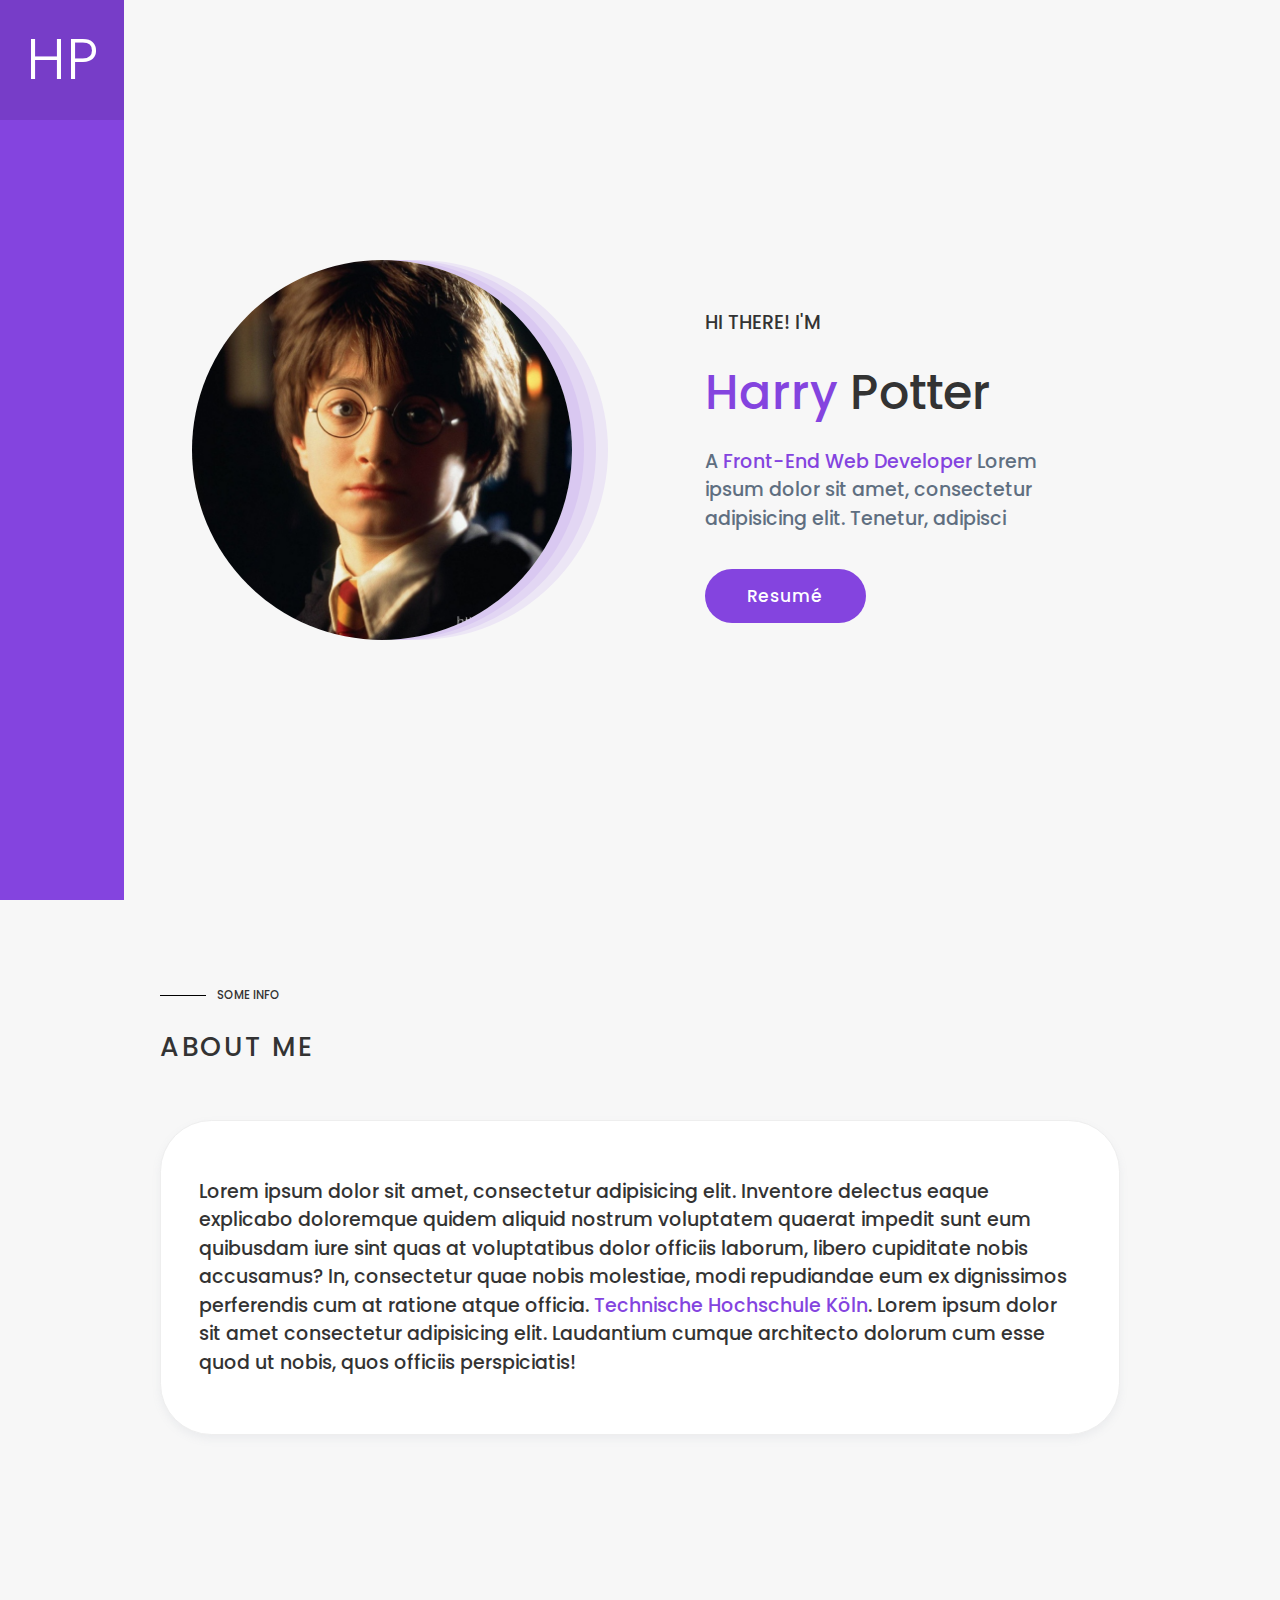
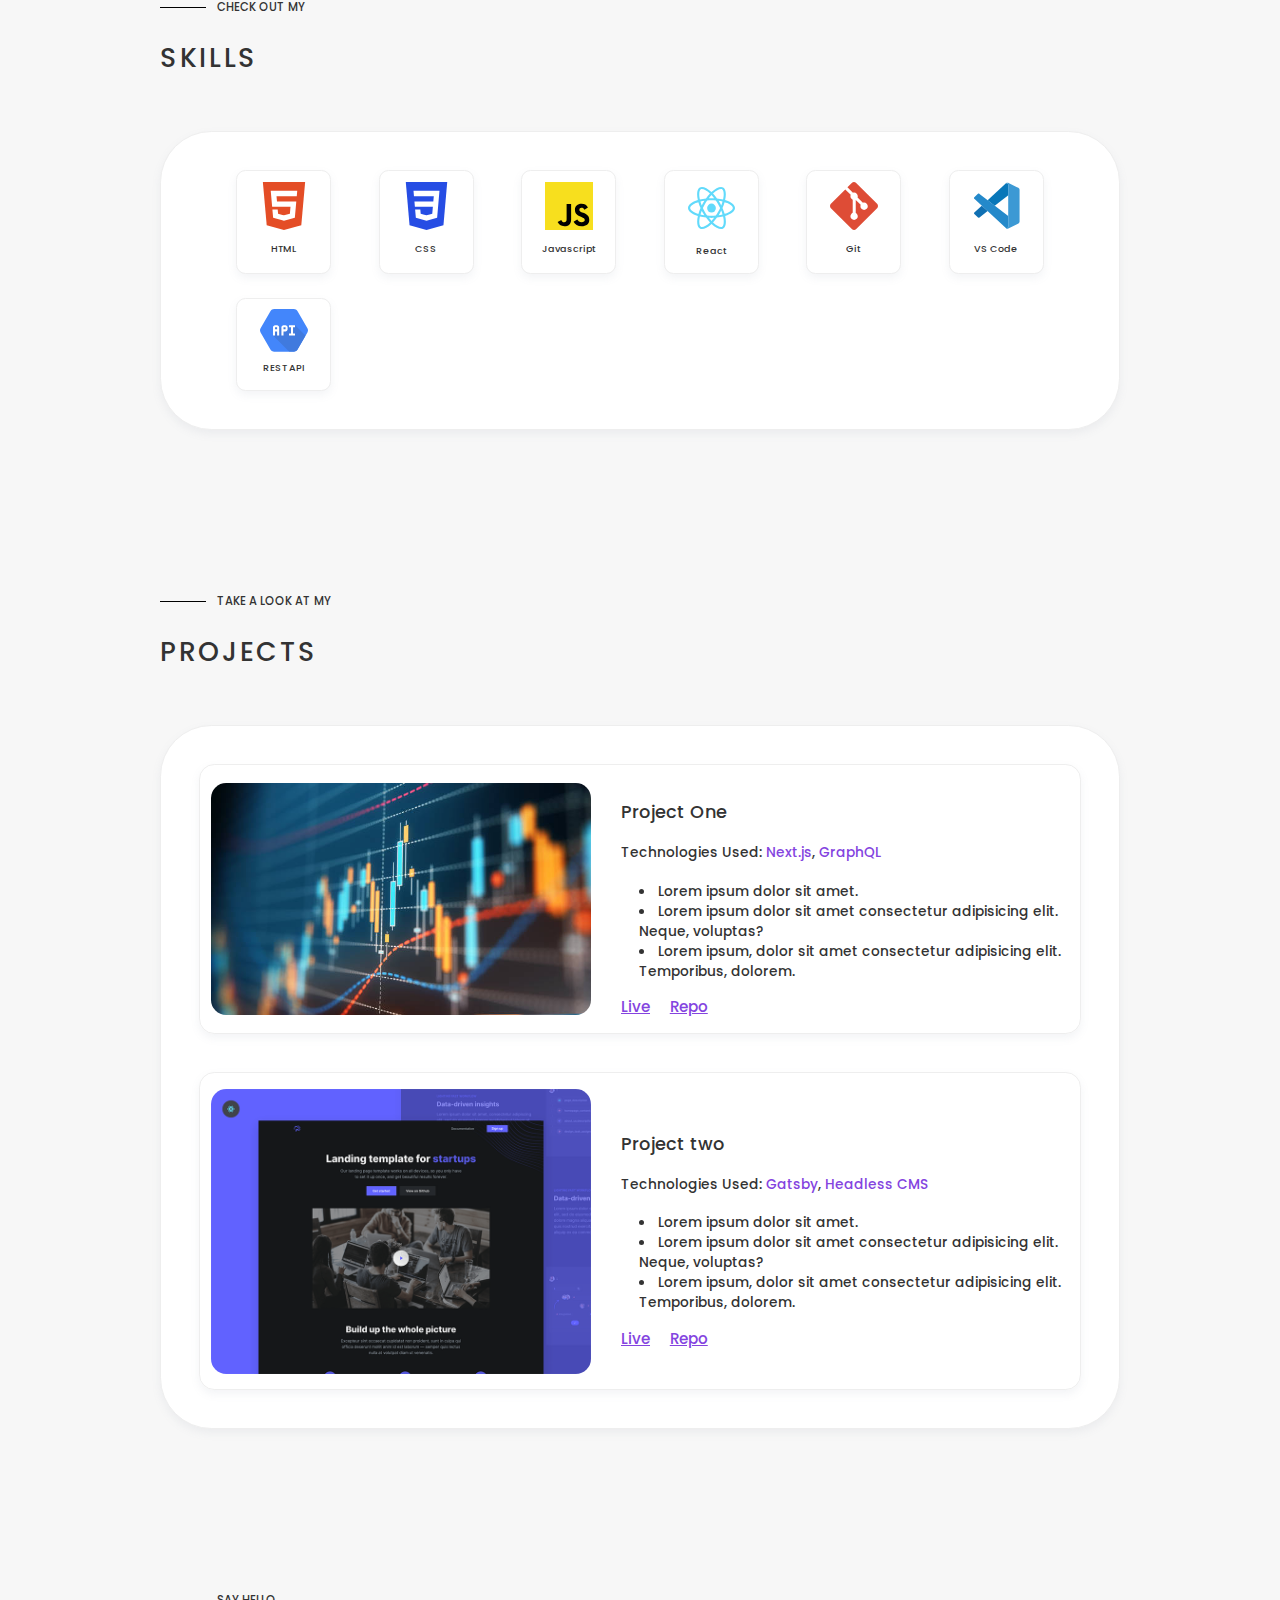
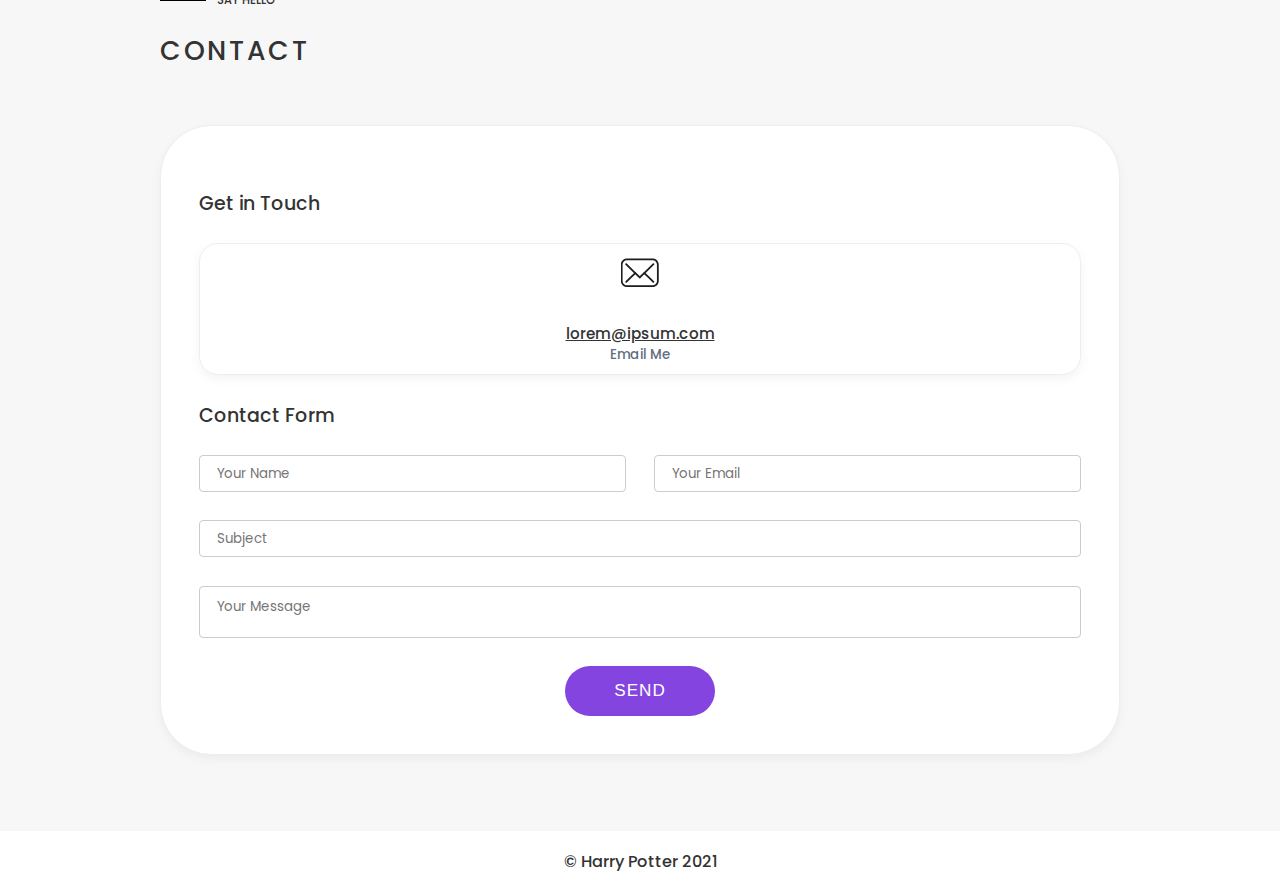
<file: index.html>
<!DOCTYPE html>
<html lang="en">
  <head>
    <meta charset="UTF-8" />
    <meta http-equiv="X-UA-Compatible" content="IE=edge" />
    <meta name="viewport" content="width=device-width, initial-scale=1.0" />
    <title>Portfolio</title>
    <link rel="stylesheet" href="./styles.css" />
    <link rel="stylesheet" href="https://cdn.lineicons.com/2.0/LineIcons.css" />
  </head>
  <body>
    <!-- MAIN -->
    <main>
      <aside class="side-menu">
        <p class="logo">HP</p>
        <nav>
          <ul>
            <li>
              <a href="#intro"><i class="lni lni-home"></i></a>
            </li>
            <li>
              <a href="#about"><i class="lni lni-user"></i></a>
            </li>
            <li>
              <a href="#skills"><i class="lni lni-code-alt"></i></a>
            </li>
            <li>
              <a href="#projects"><i class="lni lni-briefcase"></i></a>
            </li>
            <li>
              <a href="#contact"><i class="lni lni-phone"></i></a>
            </li>
          </ul>
        </nav>
        <div>
          <i class="lni lni-arrow-down"></i>
        </div>
      </aside>
      <!-- INTRO -->
      <section class="intro" id="intro">
        <div class="container">
          <img src="./images/profile.jpeg" alt="" class="profile-pic" />
          <div class="intro-description">
            <p>HI THERE! I'M</p>
            <h1><span class="accent-text">Harry</span> Potter</h1>
            <p class="intro-sub-header">
              A
              <span class="accent-text">Front-End Web Developer</span>
              Lorem ipsum dolor sit amet, consectetur adipisicing elit. Tenetur,
              adipisci
            </p>
            <a href="#" class="btn">Resumé </a>
          </div>
        </div>
      </section>
      <!-- / INTRO -->

      <!-- ABOUT -->
      <section class="about" id="about">
        <div class="container">
          <p class="section-small-header">SOME INFO</p>
          <h2>ABOUT ME</h2>
          <article class="card">
            <p>
              Lorem ipsum dolor sit amet, consectetur adipisicing elit.
              Inventore delectus eaque explicabo doloremque quidem aliquid
              nostrum voluptatem quaerat impedit sunt eum quibusdam iure sint
              quas at voluptatibus dolor officiis laborum, libero cupiditate
              nobis accusamus? In, consectetur quae nobis molestiae, modi
              repudiandae eum ex dignissimos perferendis cum at ratione atque
              officia.
              <span class="accent-text">Technische Hochschule Köln</span>. Lorem
              ipsum dolor sit amet consectetur adipisicing elit. Laudantium
              cumque architecto dolorum cum esse quod ut nobis, quos officiis
              perspiciatis!
            </p>
          </article>
        </div>
      </section>
      <!-- / ABOUT -->

      <!-- SKILLS -->
      <section class="skills" id="skills">
        <div class="container">
          <p class="section-small-header">CHECK OUT MY</p>
          <h2>SKILLS</h2>
          <div class="card">
            <div class="sub-card">
              <img src="./images/html.svg" alt="HTML logo" />
              <p>HTML</p>
            </div>
            <div class="sub-card">
              <img src="./images/css.svg" alt="CSS logo" />
              <p>CSS</p>
            </div>
            <div class="sub-card">
              <img src="./images/javascript.svg" alt="Javascript logo" />
              <p>Javascript</p>
            </div>
            <div class="sub-card">
              <img src="./images/react.svg" alt="React logo" />
              <p>React</p>
            </div>
            <div class="sub-card">
              <img src="./images/git.svg" alt="Git logo" />
              <p>Git</p>
            </div>
            <div class="sub-card">
              <img src="./images/vscode.svg" alt="Vscode logo" />
              <p>VS Code</p>
            </div>
            <div class="sub-card">
              <img src="./images/api.svg" alt="API logo" />
              <p>REST API</p>
            </div>
          </div>
        </div>
      </section>
      <!-- / SKILLS -->

      <!-- PROJECTS -->
      <section class="projects" id="projects">
        <div class="container">
          <p class="section-small-header">TAKE A LOOK AT MY</p>
          <h2>PROJECTS</h2>
          <div class="card">
            <div class="sub-card">
              <img
                src="./images/projectone.jpeg"
                alt="Screenshot of landing page for projectone"
                class="projects-image"
              />
              <div class="projects-content">
                <h3>Project One</h3>
                <h4 class="projects-description">
                  Technologies Used: <span class="accent-text">Next.js</span>,
                  <span class="accent-text">GraphQL</span>
                </h4>
                <ul class="projects-description">
                  <li>Lorem ipsum dolor sit amet.</li>
                  <li>
                    Lorem ipsum dolor sit amet consectetur adipisicing elit.
                    Neque, voluptas?
                  </li>
                  <li>
                    Lorem ipsum, dolor sit amet consectetur adipisicing elit.
                    Temporibus, dolorem.
                  </li>
                </ul>
                <div class="projects-links">
                  <a href="#">Live</a>
                  <a href="#">Repo</a>
                </div>
              </div>
            </div>
            <div class="sub-card">
              <img
                src="./images/projecttwo.png"
                alt="Screenshot of landing page for project two"
                class="projects-image"
              />
              <div class="projects-content">
                <h3>Project two</h3>
                <h4 class="projects-description">
                  Technologies Used: <span class="accent-text">Gatsby</span>,
                  <span class="accent-text">Headless CMS</span>
                </h4>
                <ul class="projects-description">
                  <li>Lorem ipsum dolor sit amet.</li>
                  <li>
                    Lorem ipsum dolor sit amet consectetur adipisicing elit.
                    Neque, voluptas?
                  </li>
                  <li>
                    Lorem ipsum, dolor sit amet consectetur adipisicing elit.
                    Temporibus, dolorem.
                  </li>
                </ul>
                <div class="projects-links">
                  <a href="#">Live</a>
                  <a href="#">Repo</a>
                </div>
              </div>
            </div>
          </div>
        </div>
      </section>
      <!-- / PROJECTS -->

      <!-- CONTACT -->
      <section class="contact" id="contact">
        <div class="container">
          <p class="section-small-header">SAY HELLO</p>
          <h2>CONTACT</h2>
          <div class="card">
            <h4>Get in Touch</h4>
            <div class="sub-card">
              <img
                src="./images/mail.svg"
                alt="Logo of mail"
                class="contact-mail-icon"
              />
              <a href="mailto:lorem@ipsum.com">lorem@ipsum.com</a>
              <p>Email Me</p>
            </div>
            <h4>Contact Form</h4>
            <form class="input-group">
              <input type="text" placeholder="Your Name" class="contact-name" />
              <input
                type="email"
                placeholder="Your Email"
                class="contact-email"
              />
              <input
                type="text"
                placeholder="Subject"
                class="contact-subject"
              />
              <textarea
                placeholder="Your Message"
                class="contact-message"
              ></textarea>
              <button type="submit" class="contact-btn btn">SEND</button>
            </form>
          </div>
        </div>
      </section>
      <!-- / CONTACT -->
    </main>
    <!-- / MAIN -->

    <!-- FOOTER -->
    <footer><p>&copy; Harry Potter 2021</p></footer>
    <!-- / FOOTER -->
  </body>
</html>
</file>
<file: styles.css>
@import url("https://fonts.googleapis.com/css2?family=Poppins:wght@300;500&display=swap");

/* RESET */
*,
*::before,
*::after {
  box-sizing: border-box;
}

html {
  scroll-behavior: smooth;
}

body {
  margin: 0;
  overflow-x: hidden;
}

img {
  display: block;
  max-width: 100%;
}
/* / RESET */

/* VARIABLES */
:root {
  --bg-color: #f7f7f7;
  --card-bg-color: #ffffff;
  --accent-color: #8444df;
  --text-color: #333333;
  --intro-sub-text-color: #5f6f81;

  --ff: "Poppins", sans-serif;
  --fw-normal: 300;
  --fw-bold: 500;
}
/* / VARIABLES */

/* GLOBAL STYLES */
html,
body {
  font-family: var(--ff);
  font-weight: var(--fw-bold);
  color: var(--text-color);
  width: 100vw;
  background-color: var(--bg-color);
}

h1,
h2,
h3,
h4,
h5,
h6 {
  font-weight: var(--fw-bold);
}

h1 {
  font-size: 2.5em;
}

h2 {
  font-size: 1.4em;
  margin-bottom: 1em;
  letter-spacing: 0.1em;
}

.section-small-header {
  font-size: 0.6em;
}

.section-small-header::before {
  display: inline-block;
  content: "";
  border-top: 1px solid black;
  width: 4em;
  margin-right: 1em;
  transform: translateY(-3px);
}

p {
  line-height: 1.5;
}

.container {
  width: 90%;
  margin: 0 auto;
}

.accent-text {
  color: var(--accent-color);
}

a {
  color: var(--accent-color);
  font-weight: var(--fw-bold);
}

.btn {
  padding: 0.875em 2.5em;
  font-size: 0.9rem;
  border: none;
  background-color: var(--accent-color);
  color: white;
  letter-spacing: 1px;
  border-radius: 2.5em;
  width: 8.75em;
  margin: 0 auto;
  text-decoration: none;
  transition: box-shadow 0.25s ease-in;
}

.btn:hover {
  box-shadow: 0px 3px 16px rgb(189, 186, 186);
  cursor: pointer;
}

ul {
  list-style: disc inside;
  padding-left: 1.3em;
}

section {
  padding: 2em 0;
}

input {
  width: 100%;
  display: inline-block;
  border: 1px solid #ccc;
  padding: 0.75em 1.25em;
  border-radius: 4px;
}

textarea {
  width: 100%;
  resize: none;
  border: 1px solid #ccc;
  padding: 0.75em 1.25em;
  border-radius: 4px;
}

::-webkit-input-placeholder {
  font-family: var(--ff);
}
::-moz-placeholder {
  font-family: var(--ff);
}
:-ms-input-placeholder {
  font-family: var(--ff);
}
:-moz-placeholder {
  font-family: var(--ff);
}

/* Only add styling for sub-card here, since it has to be added for the card in the media query later */
.sub-card {
  /* background-color: var(--card-bg-color); */
  border-radius: 1em;
  box-shadow: 0px 4px 8px rgb(134 151 168 / 10%);
  border: 1px solid #eee;
  display: grid;
}

.card {
  display: grid;
}

.sub-card {
  padding: 0.5em;
}
/* / GLOBAL STYLES */

/* SIDEMENU */
.side-menu {
  height: 100vh;
  background-color: var(--accent-color);
  display: flex;
  flex-direction: column;
  justify-content: space-between;
  align-items: center;
  position: fixed;
  width: 6.5em;
  left: 0;
}

.side-menu .logo {
  align-self: stretch;
  display: flex;
  justify-content: center;
  align-items: center;
  padding: 0.3em 0;
  margin: 0;
  font-size: 3em;
  color: white;
  font-weight: var(--fw-normal);
  background-color: #773dc8;
}

.side-menu ul {
  list-style: none;
  padding: 0;
}

.side-menu ul li {
  margin: 1em 0;
  font-size: 1.3em;
  border-radius: 1em;
  transition: 0.25s;
}
.side-menu ul i {
  padding: 0.6em 1em;
}

.side-menu ul li:hover {
  background-color: #a67edf;
}

.side-menu i {
  color: white;
}
/* / SIDEMENU */

/* INTRO */
.intro > .container {
  text-align: center;
  display: flex;
  flex-direction: column;
  justify-content: center;
  align-items: center;
}

.profile-pic {
  border-radius: 50%;
  width: 15.625em;
  height: 15.625em;
  margin-bottom: 2em;
  object-fit: cover;
  object-position: center;
  box-shadow: 12px 0 #d9c8f1;
}

.intro-sub-header {
  color: var(--intro-sub-text-color);
  margin-bottom: 2.5em;
}

@media only screen and (min-width: 62.5em) {
  .intro {
    height: 100vh;
  }

  .intro > .container {
    height: 100%;
    flex-direction: row;
    text-align: left;
  }

  .profile-pic {
    width: 20em;
    height: 20em;
    margin-right: 7em;
    margin-bottom: 0;
    box-shadow: 12px 0 #d9c8f1, 24px 0 #e2d6f3, 36px 0 #ece6f5;
  }

  .intro h1 {
    margin: 0;
  }

  .intro-description {
    width: 40%;
  }
}
/* / INTRO */

/* SKILLS */
.skills .card {
  column-gap: 2.5em;
  row-gap: 1.3em;
  grid-template-columns: repeat(auto-fit, 5em);
  justify-content: center;
}

.skills .sub-card {
  background-color: var(--card-bg-color);
  place-items: center;
  font-size: 0.5em;
}

.skills .sub-card img {
  margin-top: 0.5em;
  width: 5em;
}

.skills .sub-card {
  transition: box-shadow 0.25s ease-in;
}

.skills .sub-card:hover {
  box-shadow: 0px 3px 16px rgb(189, 186, 186);
}
/* / SKILLS */

/* PROJECTS */
.projects .card {
  gap: 2em;
  grid-template-columns: repeat(auto-fit, 1fr);
}

.projects .sub-card {
  display: flex;
  flex-direction: column;
  justify-content: center;
  align-items: center;
  font-size: 0.8em;
  padding: 1em 0.7em;
}

.projects-links {
  display: flex;
  gap: 1.3em;
}

.projects-image {
  width: 25em;
  border-radius: 1em;
}

.projects-description {
  font-size: 0.9em;
}

@media only screen and (min-width: 70.75em) {
  .projects .sub-card {
    flex-direction: row;
    justify-content: left;
  }
  .projects-image {
    margin-right: 2em;
  }
}
/* / PROJECTS */

/* CONTACT */
.contact .sub-card {
  display: flex;
  flex-direction: column;
  justify-content: center;
  align-items: center;
}

.contact a {
  margin-top: 2em;
  color: var(--text-color);
  font-size: 0.8em;
}

.contact .sub-card p {
  margin: 0;
  font-size: 0.7em;
  color: var(--intro-sub-text-color);
}

.contact .input-group {
  display: grid;
  /* Area for mobile, media query needed to change the layout for bigger screens 
  Used named areas due to the fact that I only want to put name and email side by side later */
  grid-template-areas:
    "contact-name"
    "contact-email"
    "contact-subject"
    "contact-message"
    "contact-btn";
  gap: 1.5em;
}

.contact-name {
  grid-area: contact-name;
}

.contact-email {
  grid-area: contact-email;
}

.contact-subject {
  grid-area: contact-subject;
}

.contact-message {
  grid-area: contact-message;
}

.contact-btn {
  grid-area: contact-btn;
}

.contact-mail-icon {
  width: 2em;
}

@media only screen and (min-width: 62.5em) {
  .contact .input-group {
    grid-template-columns: 1fr 1fr;
    grid-template-areas:
      "contact-name contact-email"
      "contact-subject contact-subject"
      "contact-message contact-message"
      "contact-btn contact-btn";
  }
}
/* / CONTACT */

/* FOOTER */
footer {
  text-align: center;
  background-color: var(--card-bg-color);
  padding: 1em;
}

footer p {
  font-size: 0.85em;
  margin: 0;
}
/* / FOOTER */

@media only screen and (min-width: 50em) {
  .card {
    background-color: var(--card-bg-color);
    border-radius: 2.7em;
    box-shadow: 0px 4px 8px rgb(134 151 168 / 10%);
    border: 1px solid #eee;
  }

  .card {
    padding: 2em;
  }
}

@media only screen and (min-width: 62.5em) {
  html {
    font-size: 19px;
  }

  .container {
    width: 75%;
  }

  section {
    padding: 4em 0;
  }

  h2 {
    margin-bottom: 2em;
  }
}

@media only screen and (min-width: 100.5em) {
  .container {
    width: 65%;
  }
}

/* Do not show sidebar on mobile */
@media only screen and (max-width: 62.5em) {
  .side-menu {
    display: none;
  }
}
</file>
